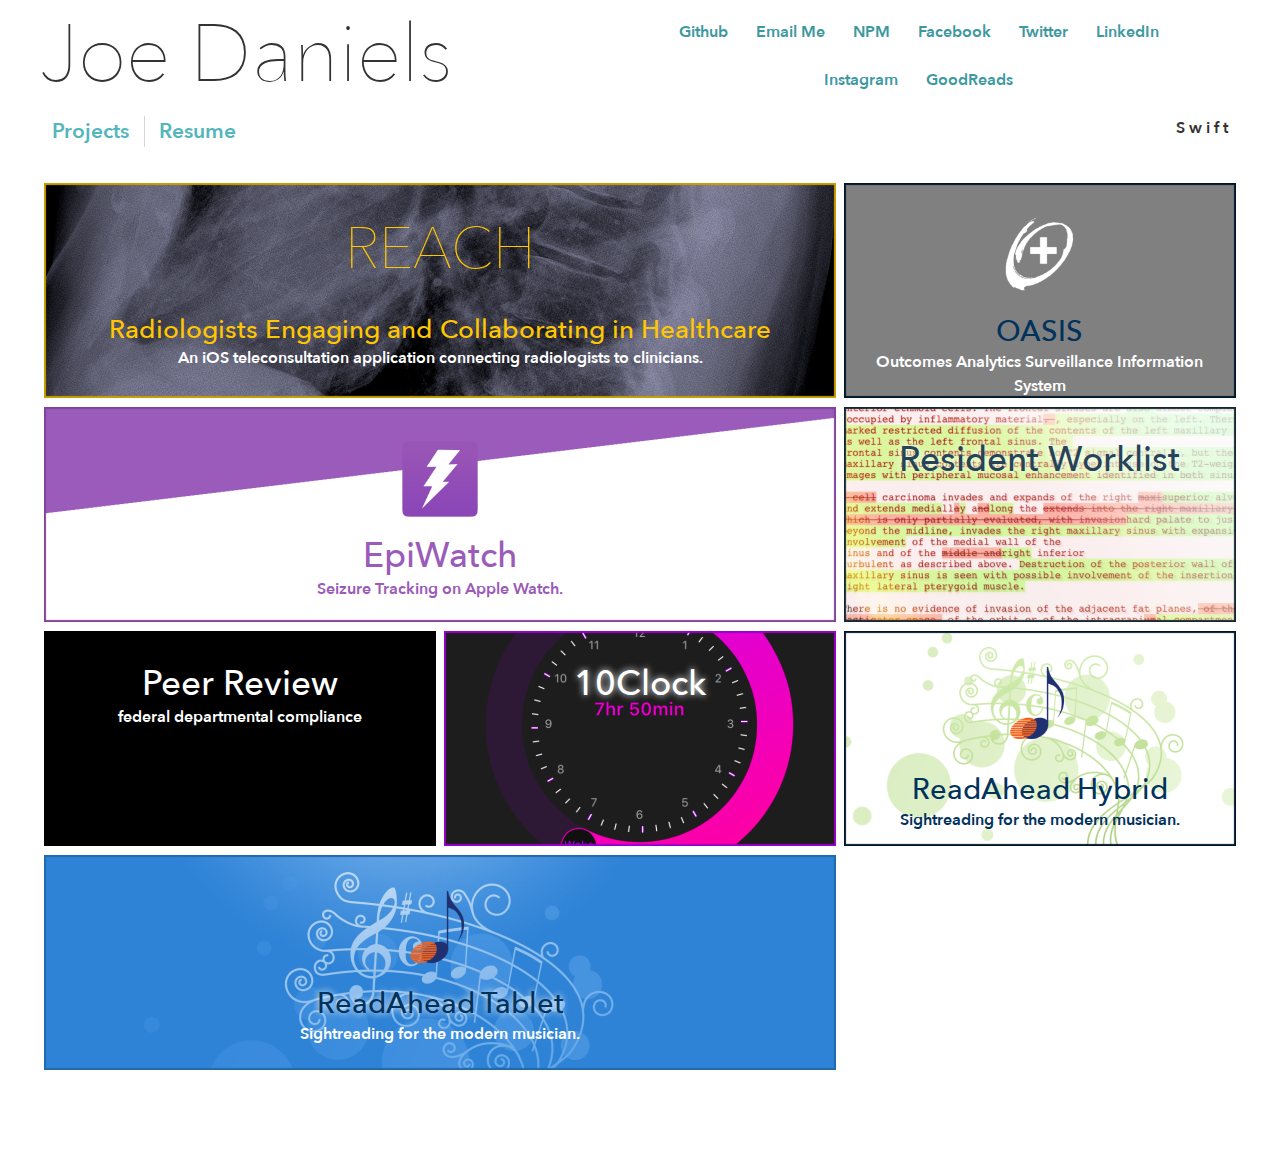
<file: index.html>
<!DOCTYPE html>
<html>
  <head>
    <meta charset="utf-8">
    <meta http-equiv="X-UA-Compatible" content="IE=edge">
    <title>Joe Daniels</title>
    <meta name="description" content="">
    <meta name="viewport" content="width=device-width, initial-scale=1">

    
<meta name="personal-site/config/environment" content="%7B%22modulePrefix%22%3A%22personal-site%22%2C%22environment%22%3A%22development%22%2C%22rootURL%22%3A%22/%22%2C%22locationType%22%3A%22auto%22%2C%22EmberENV%22%3A%7B%22FEATURES%22%3A%7B%7D%7D%2C%22APP%22%3A%7B%22name%22%3A%22personal-site%22%2C%22version%22%3A%220.0.0+2971ced6%22%7D%2C%22googleAnalytics%22%3A%7B%22webPropertyId%22%3A%22UA-84952409-1%22%7D%2C%22exportApplicationGlobal%22%3Atrue%7D" />
<script>
(function(i,s,o,g,r,a,m){i['GoogleAnalyticsObject']=r;i[r]=i[r]||function(){
(i[r].q=i[r].q||[]).push(arguments)},i[r].l=1*new Date();a=s.createElement(o),
m=s.getElementsByTagName(o)[0];a.async=1;a.src=g;m.parentNode.insertBefore(a,m)
})(window,document,'script','https://www.google-analytics.com/analytics.js','ga');

ga('create', 'UA-84952409-1', 'auto');
</script>

    <link rel="stylesheet" href="/assets/vendor.css">
    <link rel="stylesheet" href="/assets/personal-site.css">

    
  </head>
  <body>
    

    <script src="/assets/vendor.js"></script>
    <script src="//platform.twitter.com/widgets.js" charset="utf-8"></script>
    <script src="/assets/personal-site.js"></script>

    
  </body>
</html>
</file>
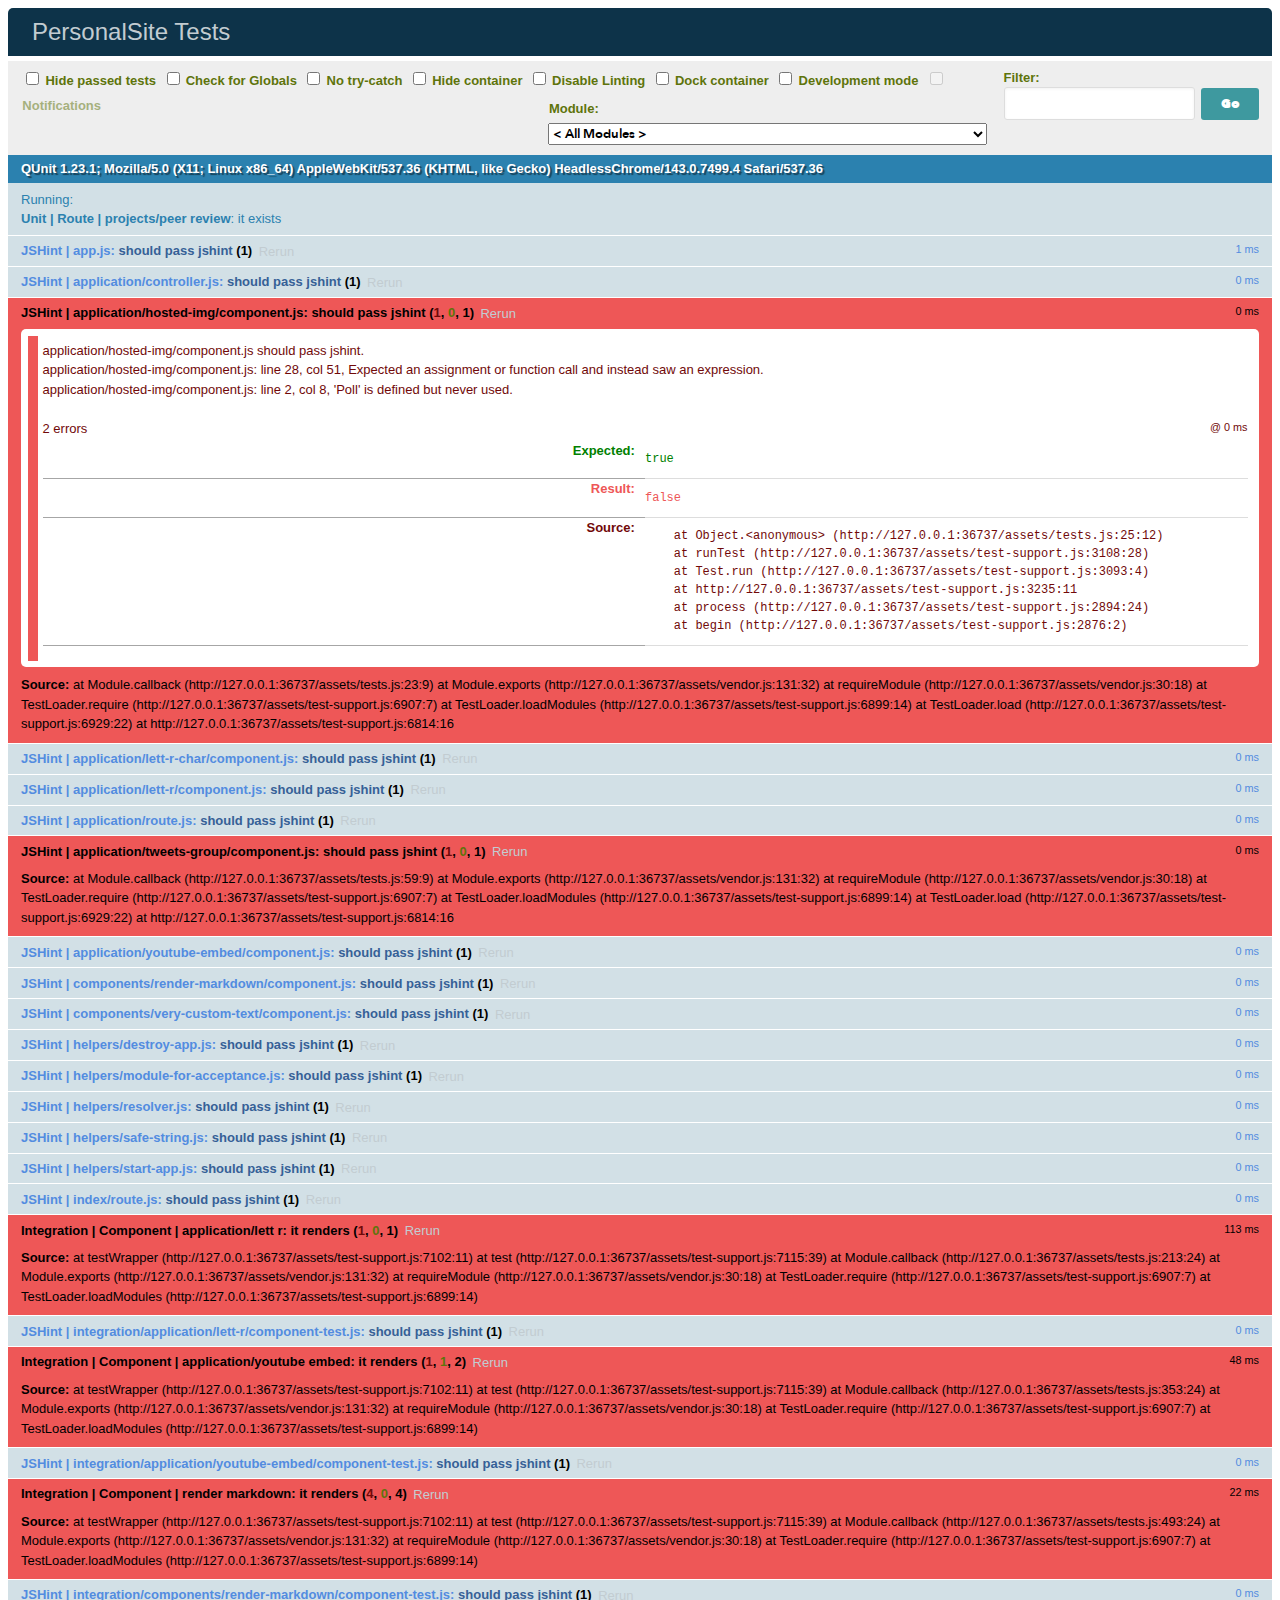
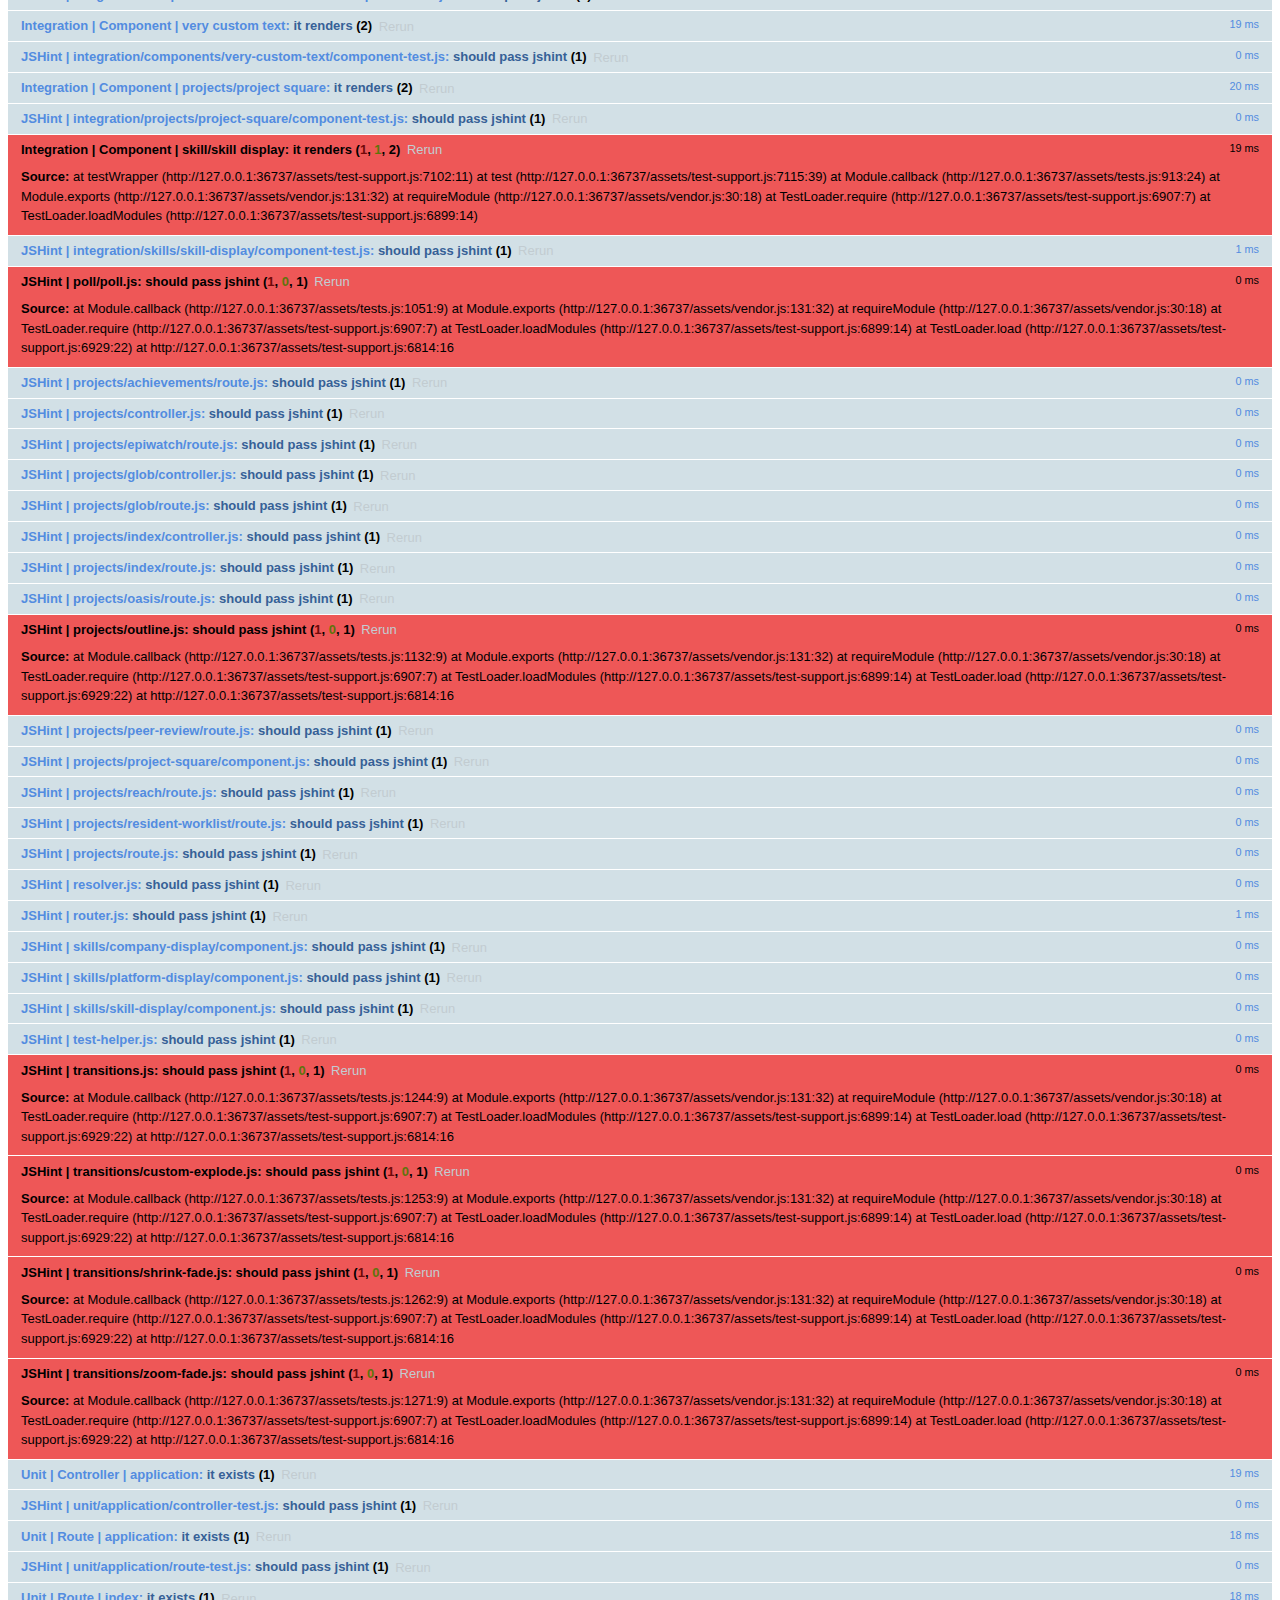
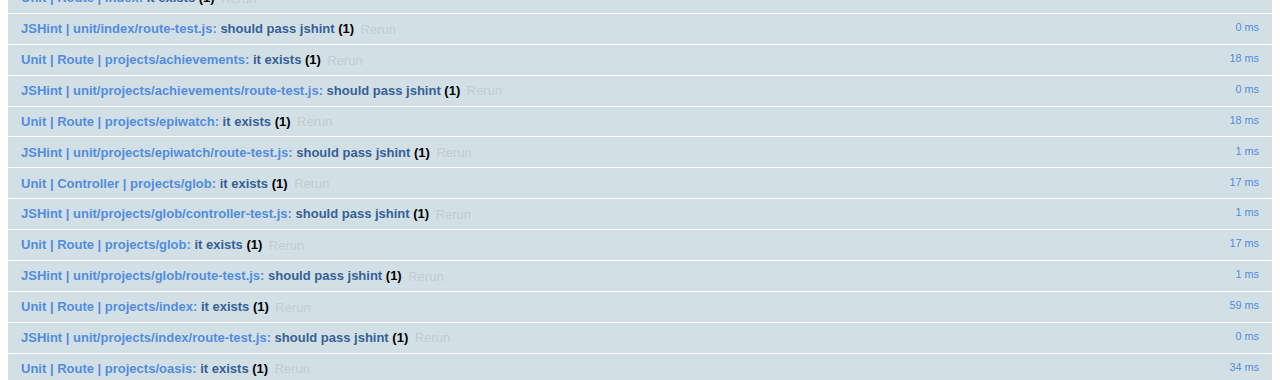
<file: tests/index.html>
<!DOCTYPE html>
<html>
  <head>
    <meta charset="utf-8">
    <meta http-equiv="X-UA-Compatible" content="IE=edge">
    <title>PersonalSite Tests</title>
    <meta name="description" content="">
    <meta name="viewport" content="width=device-width, initial-scale=1">

    
<meta name="personal-site/config/environment" content="%7B%22modulePrefix%22%3A%22personal-site%22%2C%22environment%22%3A%22test%22%2C%22rootURL%22%3A%22/%22%2C%22locationType%22%3A%22none%22%2C%22EmberENV%22%3A%7B%22FEATURES%22%3A%7B%7D%7D%2C%22APP%22%3A%7B%22LOG_ACTIVE_GENERATION%22%3Afalse%2C%22LOG_VIEW_LOOKUPS%22%3Afalse%2C%22rootElement%22%3A%22%23ember-testing%22%2C%22name%22%3A%22personal-site%22%2C%22version%22%3A%220.0.0+2971ced6%22%7D%2C%22googleAnalytics%22%3A%7B%22webPropertyId%22%3A%22UA-84952409-1%22%7D%2C%22exportApplicationGlobal%22%3Atrue%7D" />
<script>
(function(i,s,o,g,r,a,m){i['GoogleAnalyticsObject']=r;i[r]=i[r]||function(){
(i[r].q=i[r].q||[]).push(arguments)},i[r].l=1*new Date();a=s.createElement(o),
m=s.getElementsByTagName(o)[0];a.async=1;a.src=g;m.parentNode.insertBefore(a,m)
})(window,document,'script','https://www.google-analytics.com/analytics.js','ga');

ga('create', 'UA-84952409-1', 'auto');
</script>
    

    <link rel="stylesheet" href="/assets/vendor.css">
    <link rel="stylesheet" href="/assets/personal-site.css">
    <link rel="stylesheet" href="/assets/test-support.css">

    
    
  </head>
  <body>
    
    <div id="qunit"></div>
<div id="qunit-fixture"></div>

<div id="ember-testing-container">
  <div id="ember-testing"></div>
</div>


    <script src="/testem.js" integrity=""></script>
    <script src="/assets/vendor.js"></script>
    <script src="/assets/test-support.js"></script>
    <script src="/assets/personal-site.js"></script>
    <script src="/assets/tests.js"></script>

    
    <script>Ember.assert('The tests file was not loaded. Make sure your tests index.html includes "assets/tests.js".', EmberENV.TESTS_FILE_LOADED);</script>
  </body>
</html>
</file>
<file: assets/personal-site.css>
@charset "UTF-8";
html {
  box-sizing: border-box; }

*, *::after, *::before {
  box-sizing: inherit; }

@font-face {
  font-family: "an";
  src: url(fonts/Bold.ttf) format("truetype");
  font-weight: 500;
  font-style: normal; }

@font-face {
  font-family: "an";
  src: url(fonts/BoldItalic.ttf) format("truetype");
  font-weight: 500;
  font-style: italic; }

@font-face {
  font-family: "an";
  src: url(fonts/DemiBold.ttf) format("truetype");
  font-weight: 400; }

@font-face {
  font-family: "an";
  src: url(fonts/DemiBoldItalic.ttf) format("truetype");
  font-weight: 400;
  font-style: italic; }

@font-face {
  font-family: "an";
  src: url(fonts/Heavy.ttf) format("truetype");
  font-weight: 600; }

@font-face {
  font-family: "an";
  src: url(fonts/HeavyItalic.ttf) format("truetype");
  font-weight: 600;
  font-style: italic; }

@font-face {
  font-family: "an";
  src: url(fonts/Italic.ttf) format("truetype");
  font-weight: 300;
  font-style: italic; }

@font-face {
  font-family: "an";
  src: url(fonts/Medium.ttf) format("truetype");
  font-weight: 300; }

@font-face {
  font-family: "an";
  src: url(fonts/MediumItalic.ttf) format("truetype");
  font-weight: 300;
  font-style: italic; }

@font-face {
  font-family: "an";
  src: url(fonts/Regular.ttf) format("truetype");
  font-weight: 200; }

@font-face {
  font-family: "an";
  src: url(fonts/UltraLight.ttf) format("truetype");
  font-weight: 100; }

@font-face {
  font-family: "an";
  src: url(fonts/UltraLightItalic.ttf) format("truetype");
  font-weight: 100;
  font-style: italic; }

button, input[type="button"], input[type="reset"], input[type="submit"] {
  appearance: none;
  background-color: #3e999f;
  border: 0;
  border-radius: 3px;
  color: #fff;
  cursor: pointer;
  display: inline-block;
  font-family: "an", "Helvetica Neue", "Helvetica", "Arial", sans-serif, monospace;
  font-size: 1em;
  -webkit-font-smoothing: antialiased;
  font-weight: 600;
  line-height: 1;
  padding: 0.75em 1.5em;
  text-decoration: none;
  transition: background-color 150ms ease;
  user-select: none;
  vertical-align: middle;
  white-space: nowrap; }
  button:hover, button:focus, input[type="button"]:hover, input[type="button"]:focus, input[type="reset"]:hover, input[type="reset"]:focus, input[type="submit"]:hover, input[type="submit"]:focus {
    background-color: #327a7f;
    color: #fff; }
  button:disabled, input[type="button"]:disabled, input[type="reset"]:disabled, input[type="submit"]:disabled {
    cursor: not-allowed;
    opacity: 0.5; }
    button:disabled:hover, input[type="button"]:disabled:hover, input[type="reset"]:disabled:hover, input[type="submit"]:disabled:hover {
      background-color: #3e999f; }

fieldset {
  background-color: transparent;
  border: 0;
  margin: 0;
  padding: 0; }

legend {
  font-weight: 600;
  margin-bottom: 0.375em;
  padding: 0; }

label {
  display: block;
  font-weight: 600;
  margin-bottom: 0.375em; }

input,
select,
textarea {
  display: block;
  font-family: "an", "Helvetica Neue", "Helvetica", "Arial", sans-serif, monospace;
  font-size: 1em; }

input[type="color"], input[type="date"], input[type="datetime"], input[type="datetime-local"], input[type="email"], input[type="month"], input[type="number"], input[type="password"], input[type="search"], input[type="tel"], input[type="text"], input[type="time"], input[type="url"], input[type="week"], input:not([type]), textarea,
select[multiple] {
  background-color: #fff;
  border: 1px solid #ddd;
  border-radius: 3px;
  box-shadow: inset 0 1px 3px rgba(0, 0, 0, 0.06);
  box-sizing: border-box;
  margin-bottom: 0.75em;
  padding: 0.5em;
  transition: border-color 150ms ease;
  width: 100%; }
  input[type="color"]:hover, input[type="date"]:hover, input[type="datetime"]:hover, input[type="datetime-local"]:hover, input[type="email"]:hover, input[type="month"]:hover, input[type="number"]:hover, input[type="password"]:hover, input[type="search"]:hover, input[type="tel"]:hover, input[type="text"]:hover, input[type="time"]:hover, input[type="url"]:hover, input[type="week"]:hover, input:not([type]):hover, textarea:hover,
  select[multiple]:hover {
    border-color: #b1b1b1; }
  input[type="color"]:focus, input[type="date"]:focus, input[type="datetime"]:focus, input[type="datetime-local"]:focus, input[type="email"]:focus, input[type="month"]:focus, input[type="number"]:focus, input[type="password"]:focus, input[type="search"]:focus, input[type="tel"]:focus, input[type="text"]:focus, input[type="time"]:focus, input[type="url"]:focus, input[type="week"]:focus, input:not([type]):focus, textarea:focus,
  select[multiple]:focus {
    border-color: #3e999f;
    box-shadow: inset 0 1px 3px rgba(0, 0, 0, 0.06), 0 0 5px rgba(55, 135, 141, 0.7);
    outline: none; }
  input[type="color"]:disabled, input[type="date"]:disabled, input[type="datetime"]:disabled, input[type="datetime-local"]:disabled, input[type="email"]:disabled, input[type="month"]:disabled, input[type="number"]:disabled, input[type="password"]:disabled, input[type="search"]:disabled, input[type="tel"]:disabled, input[type="text"]:disabled, input[type="time"]:disabled, input[type="url"]:disabled, input[type="week"]:disabled, input:not([type]):disabled, textarea:disabled,
  select[multiple]:disabled {
    background-color: #f2f2f2;
    cursor: not-allowed; }
    input[type="color"]:disabled:hover, input[type="date"]:disabled:hover, input[type="datetime"]:disabled:hover, input[type="datetime-local"]:disabled:hover, input[type="email"]:disabled:hover, input[type="month"]:disabled:hover, input[type="number"]:disabled:hover, input[type="password"]:disabled:hover, input[type="search"]:disabled:hover, input[type="tel"]:disabled:hover, input[type="text"]:disabled:hover, input[type="time"]:disabled:hover, input[type="url"]:disabled:hover, input[type="week"]:disabled:hover, input:not([type]):disabled:hover, textarea:disabled:hover,
    select[multiple]:disabled:hover {
      border: 1px solid #ddd; }
  input[type="color"]::placeholder, input[type="date"]::placeholder, input[type="datetime"]::placeholder, input[type="datetime-local"]::placeholder, input[type="email"]::placeholder, input[type="month"]::placeholder, input[type="number"]::placeholder, input[type="password"]::placeholder, input[type="search"]::placeholder, input[type="tel"]::placeholder, input[type="text"]::placeholder, input[type="time"]::placeholder, input[type="url"]::placeholder, input[type="week"]::placeholder, input:not([type])::placeholder, textarea::placeholder,
  select[multiple]::placeholder {
    color: #999; }

textarea {
  resize: vertical; }

[type="search"] {
  appearance: none; }

[type="checkbox"],
[type="radio"] {
  display: inline;
  margin-right: 0.375em; }

[type="file"] {
  margin-bottom: 0.75em;
  width: 100%; }

select {
  margin-bottom: 0.75em;
  max-width: 100%;
  width: auto; }

html {
  box-sizing: border-box; }

*,
*::before,
*::after {
  box-sizing: inherit; }

ul,
ol {
  list-style-type: none;
  margin: 0;
  padding: 0; }

dl {
  margin: 0; }

dt {
  font-weight: 600;
  margin: 0; }

dd {
  margin: 0; }

figure {
  margin: 0; }

img,
picture {
  margin: 0;
  max-width: 100%; }

table {
  border-collapse: collapse;
  margin: 0.75em 0;
  table-layout: fixed;
  width: 100%; }

th {
  border-bottom: 1px solid #a6a6a6;
  font-weight: 600;
  padding: 0.75em 0;
  text-align: left; }

td {
  border-bottom: 1px solid #ddd;
  padding: 0.75em 0; }

tr,
td,
th {
  vertical-align: middle; }

body {
  color: #333;
  font-family: "an", "Helvetica Neue", "Helvetica", "Arial", sans-serif, monospace;
  font-size: 1em;
  line-height: 1.5; }

h1,
h2,
h3,
h4,
h5,
h6 {
  font-family: "an", "Helvetica Neue", "Helvetica", "Arial", sans-serif, monospace;
  font-size: 1.333em;
  line-height: 1.2;
  margin: 0 0 0.75em; }

p {
  margin: 0 0 0.75em; }

a {
  color: #3e999f;
  text-decoration: none;
  transition: color 150ms ease; }
  a:active, a:focus, a:hover {
    color: #2f7377; }

hr {
  border-bottom: 1px solid #ddd;
  border-left: 0;
  border-right: 0;
  border-top: 0;
  margin: 1.5em 0; }

body > div.ember-view > header {
  max-width: 1200px;
  margin-left: auto;
  margin-right: auto; }
  body > div.ember-view > header::after {
    clear: both;
    content: "";
    display: table; }
  body > div.ember-view > header > h1 {
    float: left;
    display: block;
    margin-right: 2.35765%;
    width: 48.82117%;
    font-size: 5em;
    font-weight: 100;
    margin: 0; }
    body > div.ember-view > header > h1:last-child {
      margin-right: 0; }
  body > div.ember-view > header > ul {
    float: left;
    display: block;
    margin-right: 2.35765%;
    width: 48.82117%;
    margin-right: 0; }
    body > div.ember-view > header > ul:last-child {
      margin-right: 0; }
  body > div.ember-view > header aside {
    float: left;
    display: block;
    margin-right: 2.35765%;
    width: 65.88078%;
    margin-right: 0;
    text-align: right; }
    body > div.ember-view > header aside:last-child {
      margin-right: 0; }
  body > div.ember-view > header aside {
    flex-basis: 13em;
    flex-shrink: 0;
    padding: 0; }
    body > div.ember-view > header aside a {
      line-height: 1.5em;
      list-style: none;
      text-align: center;
      color: #333;
      text-decoration: none; }
      body > div.ember-view > header aside a:focus, body > div.ember-view > header aside a:hover {
        color: white; }
  body > div.ember-view > header ul {
    vertical-align: baseline;
    text-align: center;
    padding: auto; }
    body > div.ember-view > header ul li {
      display: inline-block;
      padding: 0.75em; }
  body > div.ember-view > header nav {
    float: left;
    display: block;
    margin-right: 2.35765%;
    width: 100%;
    padding: 0.75em; }
    body > div.ember-view > header nav:last-child {
      margin-right: 0; }
    body > div.ember-view > header nav section {
      float: left;
      display: block;
      margin-right: 2.35765%;
      width: 31.76157%; }
      body > div.ember-view > header nav section:last-child {
        margin-right: 0; }
    body > div.ember-view > header nav ul {
      padding: 0; }
    body > div.ember-view > header nav a {
      color: #333;
      display: block;
      font-size: 1.3em;
      font-weight: normal;
      border-right: 1px solid rgba(51, 51, 51, 0.2);
      color: #54b6bc;
      display: inline;
      float: left;
      line-height: 1.5em;
      padding: 0 0.7em; }
      body > div.ember-view > header nav a:first-child {
        padding-left: 0; }
      body > div.ember-view > header nav a:last-child {
        border-right: 0; }

.lettr span {
  top: 0 !important; }

.liquid-container, .liquid-child {
  overflow: visible; }

code {
  white-space: pre; }

main {
  max-width: 1200px;
  margin-left: auto;
  margin-right: auto; }
  main::after {
    clear: both;
    content: "";
    display: table; }

main.resume > section {
  padding: 0.5em;
  margin: 0.5em;
  background-color: #f4f4f4;
  border: 2px solid #eeeeee; }
  main.resume > section > h1 {
    font-weight: 500;
    font-size: 2em;
    border-bottom: solid 1px c82829; }
  main.resume > section a {
    padding-right: 0.75em; }
  main.resume > section > article article {
    margin-left: 1.5em; }
  main.resume > section > article > header {
    margin: 0; }
  main.resume > section > article header h2 {
    font-weight: 200;
    font-size: 1.5em;
    margin: 0; }
  main.resume > section > article header h3 {
    font-weight: 400;
    font-size: 1.2em;
    margin: 0; }
  main.resume > section > article header h4 {
    font-weight: 400;
    font-size: 1.5em;
    margin: 0; }
  main.resume > section > article header h6 {
    font-weight: 400;
    font-size: 1em;
    margin: 0; }
  main.resume > section > article header aside.timeline {
    text-align: right; }
  main.resume > section > article ul li {
    font-weight: 200;
    font-size: 1em; }
  main.resume > section#projects article.project {
    margin-bottom: 1.5em; }
    main.resume > section#projects article.project > header > aside {
      display: inline-block; }
  main.resume > section#download article {
    text-align: center; }
    main.resume > section#download article > div.download {
      display: inline-block;
      padding: 0.75em;
      margin: 0.5em;
      width: 400px;
      background-color: #f0f0f0;
      border: 1px solid #dddddd; }
      main.resume > section#download article > div.download h3 {
        margin: 0; }
  main.resume > section#education > article.umbc .classes {
    text-align: center; }
    main.resume > section#education > article.umbc .classes li {
      display: inline-block; }
    main.resume > section#education > article.umbc .classes li:not(:first-child):before {
      content: "\2004 • \2004"; }

main.projects article#project-select, main.projects article#project {
  min-height: 1000px; }

main.projects header h1 {
  font-weight: 100;
  font-size: 4em; }

main.projects header h2 {
  font-size: 2em;
  font-weight: 200; }

main.projects header h4 {
  font-size: 1.5em;
  font-weight: 300; }

main.projects section.description p {
  font-size: 1.2em;
  font-weight: 200; }

main.projects ul li {
  font-size: 1em;
  font-weight: 300; }

main.projects .grid-items::after {
  clear: both;
  content: "";
  display: table; }

main.projects .grid-items .grid-item {
  background: #5f7c7e;
  border-bottom: 9px solid #fff;
  border-left: 4.5px solid #fff;
  border-right: 4.5px solid #fff;
  border-top: 0;
  cursor: pointer;
  float: left;
  height: 14em;
  outline: none;
  overflow: hidden;
  padding: 2em;
  text-align: center;
  text-decoration: none;
  transition: all 0.2s ease-in-out;
  width: 100%;
  background-size: cover; }
  @media screen and (min-width: 900px) {
    main.projects .grid-items .grid-item {
      width: 33.33333%; } }
  main.projects .grid-items .grid-item img {
    display: block;
    height: 5em;
    margin: 0 auto 1em; }
  main.projects .grid-items .grid-item h1 {
    color: white;
    font-size: 3.6em;
    font-weight: 100;
    height: 80px;
    margin-bottom: 20px; }
  main.projects .grid-items .grid-item h2 {
    color: white;
    font-size: 2.2em;
    font-weight: 300;
    margin-bottom: 0.0em; }
  main.projects .grid-items .grid-item aside {
    color: white; }
  main.projects .grid-items .grid-item p {
    color: rgba(255, 255, 255, 0.7);
    line-height: 1.5em;
    margin: auto; }
    @media screen and (min-width: 600px) {
      main.projects .grid-items .grid-item p {
        max-width: 70%; } }
  main.projects .grid-items .grid-item:nth-child(1) {
    background-color: #FFC700;
    box-shadow: inset 0 0 1px 2px #cc9f00;
    background: linear-gradient(rgba(255, 0, 0, 0.45), rgba(255, 0, 0, 0.45)) top;
    background-image: url("images/background/reach.png"); }
    @media only screen and (-webkit-min-device-pixel-ratio: 1.3), only screen and (min--moz-device-pixel-ratio: 1.3), only screen and (-o-min-device-pixel-ratio: 1.3 / 1), only screen and (min-resolution: 125dpi), only screen and (min-resolution: 1.3dppx) {
      main.projects .grid-items .grid-item:nth-child(1) {
        background-image: url("images/background/reach_2x.png");
        background-size: 215 800; } }
    main.projects .grid-items .grid-item:nth-child(1):focus, main.projects .grid-items .grid-item:nth-child(1):hover {
      background-color: #cc9f00;
      background-repeat: no-repeat; }
  main.projects .grid-items .grid-item:nth-child(2) {
    background-color: #01325c;
    box-shadow: inset 0 0 1px 2px #00172a; }
    main.projects .grid-items .grid-item:nth-child(2):focus, main.projects .grid-items .grid-item:nth-child(2):hover {
      background-color: #00172a;
      background-repeat: no-repeat; }
  main.projects .grid-items .grid-item:nth-child(3) {
    background-color: #9A5BB9;
    box-shadow: inset 0 0 1px 2px #80439e;
    background: linear-gradient(rgba(255, 0, 0, 0.45), rgba(255, 0, 0, 0.45)) top;
    background-image: url("images/background/epiwatch.png"); }
    @media only screen and (-webkit-min-device-pixel-ratio: 1.3), only screen and (min--moz-device-pixel-ratio: 1.3), only screen and (-o-min-device-pixel-ratio: 1.3 / 1), only screen and (min-resolution: 125dpi), only screen and (min-resolution: 1.3dppx) {
      main.projects .grid-items .grid-item:nth-child(3) {
        background-image: url("images/background/epiwatch_2x.png");
        background-size: 215 800; } }
    main.projects .grid-items .grid-item:nth-child(3):focus, main.projects .grid-items .grid-item:nth-child(3):hover {
      background-color: #80439e;
      background-repeat: no-repeat; }
  main.projects .grid-items .grid-item:nth-child(4) {
    background-color: #264358;
    box-shadow: inset 0 0 1px 2px #172834;
    background: linear-gradient(rgba(255, 0, 0, 0.45), rgba(255, 0, 0, 0.45)) top;
    background-image: url("images/background/resident-worklist.png"); }
    @media only screen and (-webkit-min-device-pixel-ratio: 1.3), only screen and (min--moz-device-pixel-ratio: 1.3), only screen and (-o-min-device-pixel-ratio: 1.3 / 1), only screen and (min-resolution: 125dpi), only screen and (min-resolution: 1.3dppx) {
      main.projects .grid-items .grid-item:nth-child(4) {
        background-image: url("images/background/resident-worklist_2x.png");
        background-size: 215 800; } }
    main.projects .grid-items .grid-item:nth-child(4):focus, main.projects .grid-items .grid-item:nth-child(4):hover {
      background-color: #172834;
      background-repeat: no-repeat; }
  main.projects .grid-items .grid-item:nth-child(5) {
    background-color: black;
    box-shadow: inset 0 0 1px 2px black; }
    main.projects .grid-items .grid-item:nth-child(5):focus, main.projects .grid-items .grid-item:nth-child(5):hover {
      background-color: black;
      background-repeat: no-repeat; }
  main.projects .grid-items .grid-item:nth-child(6) {
    background-color: #C100FF;
    box-shadow: inset 0 0 1px 2px #9a00cc;
    background: linear-gradient(rgba(255, 0, 0, 0.45), rgba(255, 0, 0, 0.45)) top;
    background-image: url("images/background/10Clock.png"); }
    @media only screen and (-webkit-min-device-pixel-ratio: 1.3), only screen and (min--moz-device-pixel-ratio: 1.3), only screen and (-o-min-device-pixel-ratio: 1.3 / 1), only screen and (min-resolution: 125dpi), only screen and (min-resolution: 1.3dppx) {
      main.projects .grid-items .grid-item:nth-child(6) {
        background-image: url("images/background/10Clock_2x.png");
        background-size: 215 800; } }
    main.projects .grid-items .grid-item:nth-child(6):focus, main.projects .grid-items .grid-item:nth-child(6):hover {
      background-color: #9a00cc;
      background-repeat: no-repeat; }
  main.projects .grid-items .grid-item:nth-child(7) {
    background-color: #01325c;
    box-shadow: inset 0 0 1px 2px #00172a;
    background: linear-gradient(rgba(255, 0, 0, 0.45), rgba(255, 0, 0, 0.45)) top;
    background-image: url("images/background/readahead_hybrid.png"); }
    @media only screen and (-webkit-min-device-pixel-ratio: 1.3), only screen and (min--moz-device-pixel-ratio: 1.3), only screen and (-o-min-device-pixel-ratio: 1.3 / 1), only screen and (min-resolution: 125dpi), only screen and (min-resolution: 1.3dppx) {
      main.projects .grid-items .grid-item:nth-child(7) {
        background-image: url("images/background/readahead_hybrid_2x.png");
        background-size: 215 800; } }
    main.projects .grid-items .grid-item:nth-child(7):focus, main.projects .grid-items .grid-item:nth-child(7):hover {
      background-color: #00172a;
      background-repeat: no-repeat; }
  main.projects .grid-items .grid-item:nth-child(8) {
    background-color: #2e83d6;
    box-shadow: inset 0 0 1px 2px #2269af;
    background: linear-gradient(rgba(255, 0, 0, 0.45), rgba(255, 0, 0, 0.45)) top;
    background-image: url("images/background/readahead.png"); }
    @media only screen and (-webkit-min-device-pixel-ratio: 1.3), only screen and (min--moz-device-pixel-ratio: 1.3), only screen and (-o-min-device-pixel-ratio: 1.3 / 1), only screen and (min-resolution: 125dpi), only screen and (min-resolution: 1.3dppx) {
      main.projects .grid-items .grid-item:nth-child(8) {
        background-image: url("images/background/readahead_2x.png");
        background-size: 215 800; } }
    main.projects .grid-items .grid-item:nth-child(8):focus, main.projects .grid-items .grid-item:nth-child(8):hover {
      background-color: #2269af;
      background-repeat: no-repeat; }
  main.projects .grid-items .grid-item.moar-spacing img {
    margin-bottom: 30px; }
  main.projects .grid-items .grid-item.moar-spacing h2 {
    margin: 0;
    font-size: 1.8em; }
  main.projects .grid-items .grid-item.less-spacing img {
    margin-bottom: 20px; }
  main.projects .grid-items .grid-item.less-spacing h2 {
    margin: 0;
    font-size: 1.8em; }
  main.projects .grid-items .grid-item.grid-item-white-glow h1, main.projects .grid-items .grid-item.grid-item-white-glow h2 {
    text-shadow: 0 0 7px white; }
  main.projects .grid-items .grid-item.reach h2 {
    font-size: 1.25em; }
    @media screen and (min-width: 70em) {
      main.projects .grid-items .grid-item.reach h2 {
        font-size: 1.6em; } }

@media screen and (min-width: 900px) {
  main.projects .grid-items .grid-item-big {
    width: 66.66667%; } }

@media screen and (min-width: 600px) {
  main.projects .grid-items .grid-item-big p {
    max-width: 60%; } }

main.projects .grid-items .grid-item-image {
  background: url("https://raw.githubusercontent.com/thoughtbot/refills/master/source/images/mountains.png");
  background-color: #5f7c7e;
  background-position: top, center;
  background-repeat: no-repeat;
  background-size: cover; }

.skillBlock {
  display: inline-block;
  margin: 1.5em;
  text-align: center; }
  .skillBlock img.logo {
    width: 200px; }
  .skillBlock img.icon {
    width: 80px; }

.platforms .skillBlock {
  margin: 0;
  display: inline-block;
  text-align: center; }
  .platforms .skillBlock img.logo {
    width: 100px; }
  .platforms .skillBlock img.icon {
    width: 80px; }

main.projects article p {
  font-weight: 200; }

main.projects article header {
  max-width: 1200px;
  margin-left: auto;
  margin-right: auto;
  display: table;
  width: 100%;
  table-layout: fixed; }
  main.projects article header::after {
    clear: both;
    content: "";
    display: table; }
  main.projects article header section {
    display: table-cell;
    width: 83.33333%;
    vertical-align: bottom; }
    main.projects article header section > div.project-title {
      max-width: 1200px;
      margin-left: auto;
      margin-right: auto; }
      main.projects article header section > div.project-title::after {
        clear: both;
        content: "";
        display: table; }
      main.projects article header section > div.project-title > img.logo {
        width: 40px;
        height: 40px; }
      main.projects article header section > div.project-title > h1.title {
        display: inline; }
  main.projects article header nav {
    vertical-align: bottom;
    display: table-cell;
    width: 16.66667%;
    text-align: right; }
    main.projects article header nav h6 {
      margin-bottom: 0;
      font-weight: 400; }

main.projects article > section {
  padding: 1.5em 0; }
  main.projects article > section > h3 {
    font-weight: 400;
    font-size: 1.5em;
    border-bottom: black solid 1px; }

main.projects article section.news > ul > li {
  padding: 0.5em 0; }
  main.projects article section.news > ul > li > header > span.host {
    color: grey; }
  main.projects article section.news > ul > li a, main.projects article section.news > ul > li h6 {
    margin-bottom: 0;
    font-weight: 300; }

main.projects article section.detailed-background p {
  white-space: pre-line; }

main.projects article section.tweets ul li {
  width: 350px;
  display: inline-block; }

main.projects article section.readme h1 {
  display: none; }

main.projects article section.readme th, main.projects article section.readme h2, main.projects article section.readme h3 {
  margin-top: 1.5em;
  font-weight: 300; }

main.projects article section.readme h4, main.projects article section.readme h5, main.projects article section.readme h6, main.projects article section.readme p {
  font-weight: 200; }

main.projects article section.readme p {
  margin-bottom: 0; }

/*# sourceMappingURL=personal-site.css.map */
</file>
<file: assets/test-support.css>
/*!
 * QUnit 1.23.1
 * https://qunitjs.com/
 *
 * Copyright jQuery Foundation and other contributors
 * Released under the MIT license
 * https://jquery.org/license
 *
 * Date: 2016-04-12T17:29Z
 */

/** Font Family and Sizes */

#qunit-tests, #qunit-header, #qunit-banner, #qunit-testrunner-toolbar, #qunit-filteredTest, #qunit-userAgent, #qunit-testresult {
	font-family: "Helvetica Neue Light", "HelveticaNeue-Light", "Helvetica Neue", Calibri, Helvetica, Arial, sans-serif;
}

#qunit-testrunner-toolbar, #qunit-filteredTest, #qunit-userAgent, #qunit-testresult, #qunit-tests li { font-size: small; }
#qunit-tests { font-size: smaller; }


/** Resets */

#qunit-tests, #qunit-header, #qunit-banner, #qunit-filteredTest, #qunit-userAgent, #qunit-testresult, #qunit-modulefilter {
	margin: 0;
	padding: 0;
}


/** Header */

#qunit-header {
	padding: 0.5em 0 0.5em 1em;

	color: #8699A4;
	background-color: #0D3349;

	font-size: 1.5em;
	line-height: 1em;
	font-weight: 400;

	border-radius: 5px 5px 0 0;
}

#qunit-header a {
	text-decoration: none;
	color: #C2CCD1;
}

#qunit-header a:hover,
#qunit-header a:focus {
	color: #FFF;
}

#qunit-testrunner-toolbar label {
	display: inline-block;
	padding: 0 0.5em 0 0.1em;
}

#qunit-banner {
	height: 5px;
}

#qunit-testrunner-toolbar {
	padding: 0.5em 1em 0.5em 1em;
	color: #5E740B;
	background-color: #EEE;
	overflow: hidden;
}

#qunit-filteredTest {
	padding: 0.5em 1em 0.5em 1em;
	background-color: #F4FF77;
	color: #366097;
}

#qunit-userAgent {
	padding: 0.5em 1em 0.5em 1em;
	background-color: #2B81AF;
	color: #FFF;
	text-shadow: rgba(0, 0, 0, 0.5) 2px 2px 1px;
}

#qunit-modulefilter-container {
	float: right;
	padding: 0.2em;
}

.qunit-url-config {
	display: inline-block;
	padding: 0.1em;
}

.qunit-filter {
	display: block;
	float: right;
	margin-left: 1em;
}

/** Tests: Pass/Fail */

#qunit-tests {
	list-style-position: inside;
}

#qunit-tests li {
	padding: 0.4em 1em 0.4em 1em;
	border-bottom: 1px solid #FFF;
	list-style-position: inside;
}

#qunit-tests > li {
	display: none;
}

#qunit-tests li.running,
#qunit-tests li.pass,
#qunit-tests li.fail,
#qunit-tests li.skipped {
	display: list-item;
}

#qunit-tests.hidepass {
	position: relative;
}

#qunit-tests.hidepass li.running,
#qunit-tests.hidepass li.pass {
	visibility: hidden;
	position: absolute;
	width:   0;
	height:  0;
	padding: 0;
	border:  0;
	margin:  0;
}

#qunit-tests li strong {
	cursor: pointer;
}

#qunit-tests li.skipped strong {
	cursor: default;
}

#qunit-tests li a {
	padding: 0.5em;
	color: #C2CCD1;
	text-decoration: none;
}

#qunit-tests li p a {
	padding: 0.25em;
	color: #6B6464;
}
#qunit-tests li a:hover,
#qunit-tests li a:focus {
	color: #000;
}

#qunit-tests li .runtime {
	float: right;
	font-size: smaller;
}

.qunit-assert-list {
	margin-top: 0.5em;
	padding: 0.5em;

	background-color: #FFF;

	border-radius: 5px;
}

.qunit-source {
	margin: 0.6em 0 0.3em;
}

.qunit-collapsed {
	display: none;
}

#qunit-tests table {
	border-collapse: collapse;
	margin-top: 0.2em;
}

#qunit-tests th {
	text-align: right;
	vertical-align: top;
	padding: 0 0.5em 0 0;
}

#qunit-tests td {
	vertical-align: top;
}

#qunit-tests pre {
	margin: 0;
	white-space: pre-wrap;
	word-wrap: break-word;
}

#qunit-tests del {
	background-color: #E0F2BE;
	color: #374E0C;
	text-decoration: none;
}

#qunit-tests ins {
	background-color: #FFCACA;
	color: #500;
	text-decoration: none;
}

/*** Test Counts */

#qunit-tests b.counts                       { color: #000; }
#qunit-tests b.passed                       { color: #5E740B; }
#qunit-tests b.failed                       { color: #710909; }

#qunit-tests li li {
	padding: 5px;
	background-color: #FFF;
	border-bottom: none;
	list-style-position: inside;
}

/*** Passing Styles */

#qunit-tests li li.pass {
	color: #3C510C;
	background-color: #FFF;
	border-left: 10px solid #C6E746;
}

#qunit-tests .pass                          { color: #528CE0; background-color: #D2E0E6; }
#qunit-tests .pass .test-name               { color: #366097; }

#qunit-tests .pass .test-actual,
#qunit-tests .pass .test-expected           { color: #999; }

#qunit-banner.qunit-pass                    { background-color: #C6E746; }

/*** Failing Styles */

#qunit-tests li li.fail {
	color: #710909;
	background-color: #FFF;
	border-left: 10px solid #EE5757;
	white-space: pre;
}

#qunit-tests > li:last-child {
	border-radius: 0 0 5px 5px;
}

#qunit-tests .fail                          { color: #000; background-color: #EE5757; }
#qunit-tests .fail .test-name,
#qunit-tests .fail .module-name             { color: #000; }

#qunit-tests .fail .test-actual             { color: #EE5757; }
#qunit-tests .fail .test-expected           { color: #008000; }

#qunit-banner.qunit-fail                    { background-color: #EE5757; }

/*** Skipped tests */

#qunit-tests .skipped {
	background-color: #EBECE9;
}

#qunit-tests .qunit-skipped-label {
	background-color: #F4FF77;
	display: inline-block;
	font-style: normal;
	color: #366097;
	line-height: 1.8em;
	padding: 0 0.5em;
	margin: -0.4em 0.4em -0.4em 0;
}

/** Result */

#qunit-testresult {
	padding: 0.5em 1em 0.5em 1em;

	color: #2B81AF;
	background-color: #D2E0E6;

	border-bottom: 1px solid #FFF;
}
#qunit-testresult .module-name {
	font-weight: 700;
}

/** Fixture */

#qunit-fixture {
	position: absolute;
	top: -10000px;
	left: -10000px;
	width: 1000px;
	height: 1000px;
}
</file>
